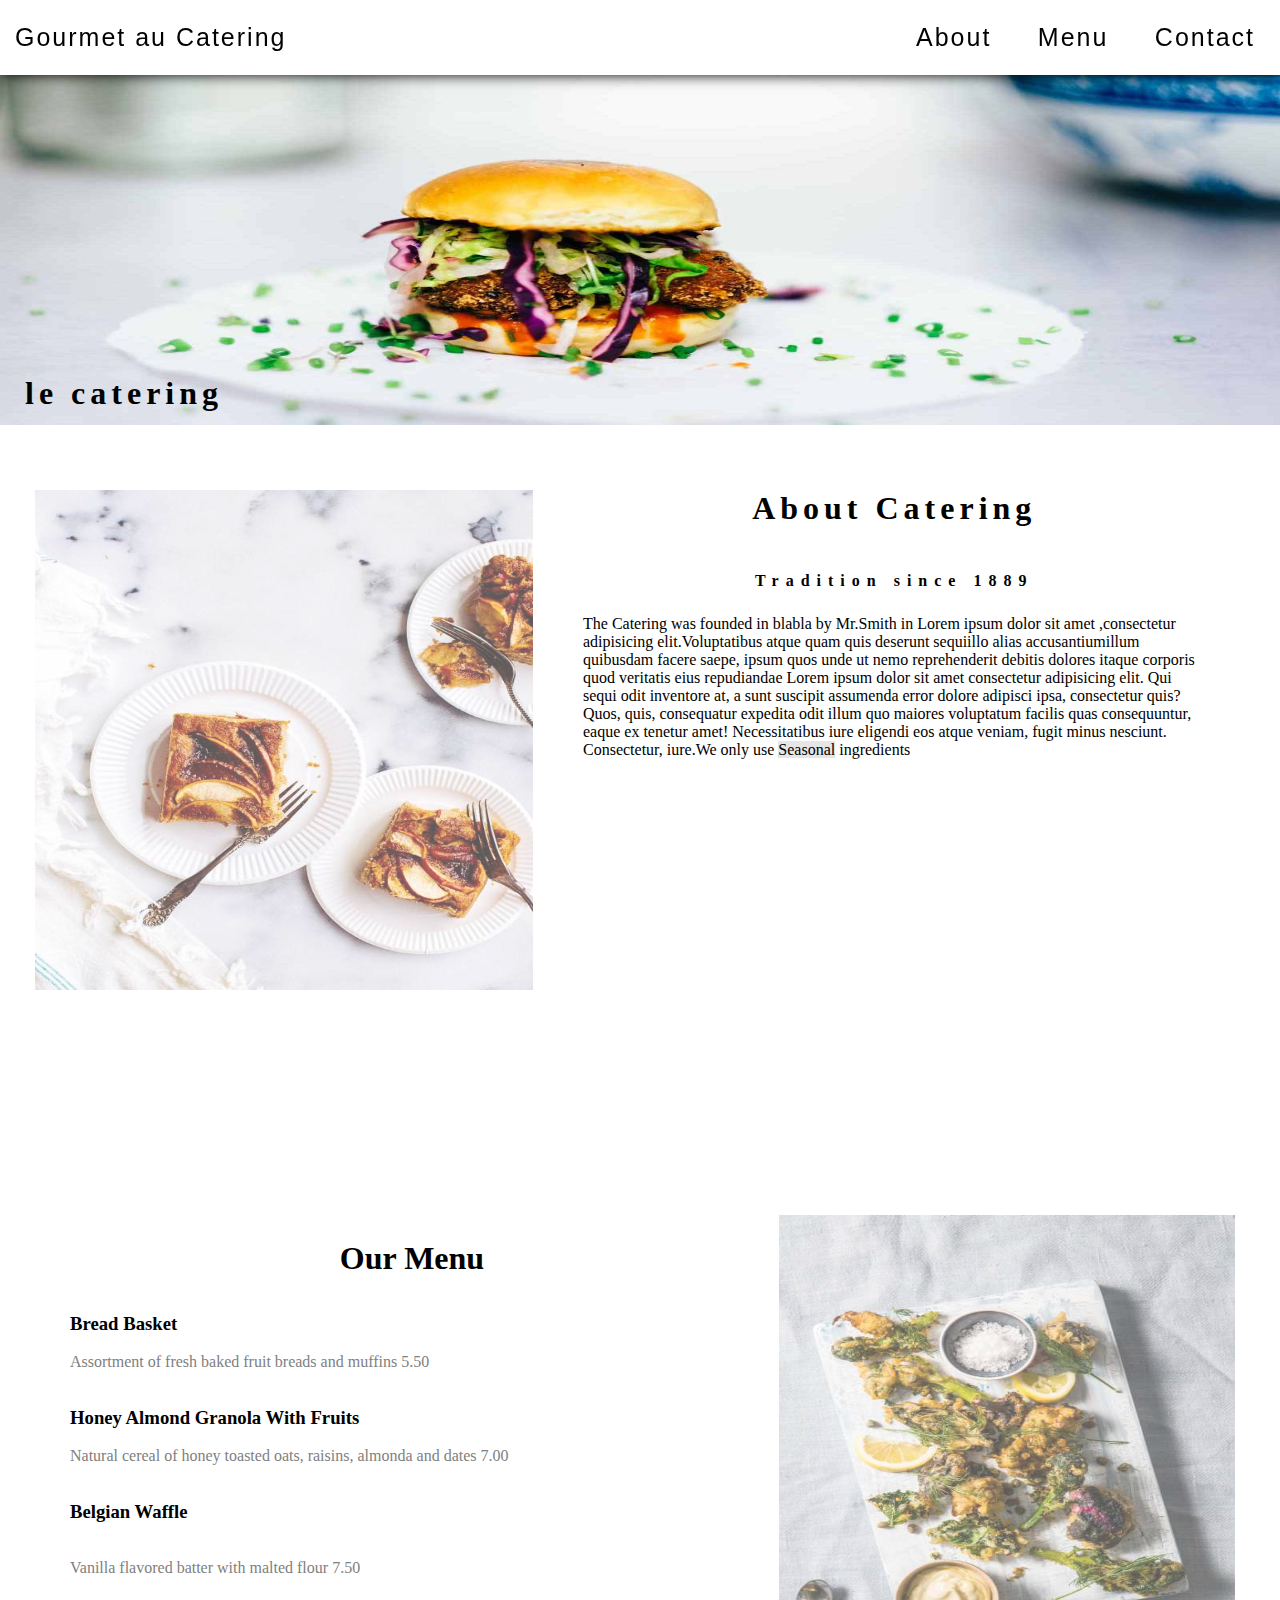
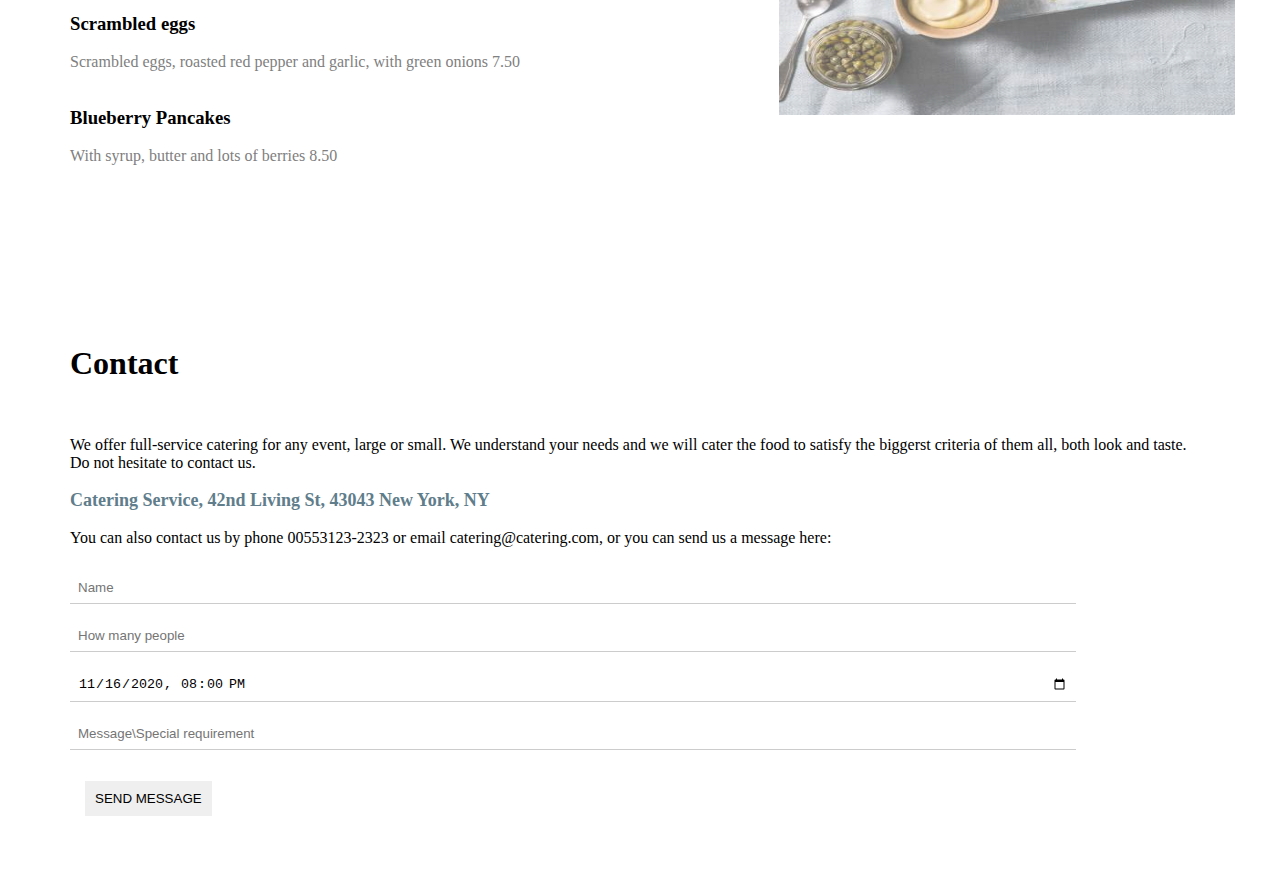
<file: index.html>
<!DOCTYPE html>
<html lang="en">
<head>
    <meta charset="UTF-8">
    <meta name="viewport" content="width=device-width, initial-scale=1.0">
    <title>Gourmet au Catering</title>
    <link rel="stylesheet" href="CSS/Main.css">
</head>
<body>
    <header>
        <div class="logo"><a href="#">Gourmet au Catering</a></div>
        <div class="nav-bar">
            <a href="#About">About</a>
            <a href="#Menu">Menu</a>
            <a href="#Contact">Contact</a>
        </div>
    </header>
    <div class="header-top">
        <div class="contaier">
            <img src="images/hamburger.jpg" width="100%" height="350px">
            <h1>
                le catering
            </h1>
        </div>
    </div>
    <div class="side-bar">
        <div class="photo">
            <img src="images/tablesetting2.jpg">
        </div>
        <div id="About">
            <center>
            <h1>About Catering</h1>
            <h6>Tradition since 1889</h6>
            </center>
            <p>The Catering was founded in blabla by Mr.Smith in Lorem ipsum dolor sit amet
                ,consectetur adipisicing elit.Voluptatibus atque quam quis deserunt
                sequiillo alias accusantiumillum quibusdam facere saepe, ipsum quos
                unde ut nemo reprehenderit debitis dolores itaque corporis quod
                veritatis eius repudiandae Lorem ipsum dolor sit amet consectetur
                adipisicing elit. Qui sequi odit inventore at, a sunt suscipit
                assumenda error dolore adipisci ipsa, consectetur quis? Quos,
                quis, consequatur expedita odit illum quo maiores voluptatum
                facilis quas consequuntur, eaque ex tenetur amet! Necessitatibus
                iure eligendi eos atque veniam, fugit minus nesciunt. Consectetur,
                iure.We only use <span>Seasonal</span> ingredients</p>
        </div>
    </div>
    <div id="Menu">
        <div class="menu">
            <center><h1>Our Menu</h1></center>
            <br><br>
            <h3>Bread Basket</h3>
            <br>
            <p>Assortment of fresh baked fruit breads and muffins 5.50</p>
            <br><br>
            <h3>Honey Almond Granola With Fruits</h3>
            <br>
            <p>Natural cereal of honey toasted oats, raisins, almonda and dates 7.00</p>
            <br><br>
            <h3>Belgian Waffle</h3>
            <br><br>
            <p>Vanilla flavored batter with malted flour 7.50</p>
            <br><br>
            <h3>Scrambled eggs</h3>
            <br>
            <p>Scrambled eggs, roasted red pepper and garlic, with green onions 7.50</p>
            <br><br>
            <h3>Blueberry Pancakes</h3>
            <br>
            <p>With syrup, butter and lots of berries 8.50</p>
        </div>
        <div class="photo">
            <img src="images/tablesetting.jpg" draggable="false">
        </div>
    </div>
    <div id="Contact">
        <h1>Contact</h1>
        <br><br><br>
        <p>We offer full-service catering for any event, large or small. We understand your needs and we will cater the food to satisfy the biggerst criteria of them all, 
            both look and taste. <br>
            Do not hesitate to contact us.</p>
            <br>
            <h4>Catering Service, 42nd Living St, 43043 New York, NY</h4>
            <br>
            <p>You can also contact us by phone 00553123-2323 or email catering@catering.com, or you can send us a message here:
            </p>
            <div class="input-Group">
                <form >
                    <input type="text" placeholder="Name"> 
                    <input type="number" name="" id="" placeholder="How many people">
                    <input type="datetime-local" name="" id="" value="2020-11-16T20:00">
                    <input type="text" name="" id="" placeholder="Message\Special requirement">
                    <br>
                    <button type="submit">SEND MESSAGE</button>
                </form>
            </div> 
    </div>
</body>
</html>
</file>
<file: CSS/Main.css>
*{
    margin: 0;
    padding: 0;
}
header{
    position: sticky;
    top: 0px;
    width: 100%;
    height: 75px;
    display: flex;
    align-items: center;
    justify-content: space-between;
    letter-spacing: 2px;
    font-family: Arial, Helvetica, sans-serif;
    box-shadow: 0 0 13px ;
    z-index:1;
    background-color: #ffffff;
}
a{
    font-size: 25px;
    text-decoration: none;
    color: #000;
    background: none;
    padding: 15px;
    margin-right: 10px;
    transition: 2s;
}
.nav-bar a:hover{
    box-shadow: 0 0 25px silver;
    color: #07689f;
}
.contaier{
    display: flex;
    position: relative;
}
.contaier h1{
    position: absolute;
    top: 300px;
    left:25px;
    letter-spacing: 5px;
}
.side-bar{
    display: flex;
    margin-top: 65px;
    margin-left: 35px;
}
.photo{
    width: 50%;
    height: 500px;
}
.photo img{
    width: 100%;
    height: 100%;
}
#About{
    margin-left: 50px;
    width: 50%;
}
#About h1{
    letter-spacing: 5px;
}
#About h6{
    letter-spacing: 7px;
    margin-top: 45px;
    font-size: medium;
}
#About p{
    margin-top: 25px;
}
#About p span{
    background-color: #e6e6e6;
}
#Menu{
    display: flex;
    margin-top: 180px;
    padding: 45px;
}
.menu{
    width: 60%;
    margin: 25px;
}
.menu p{
    color: gray;
}
.photo{
    width: 40%;
}
.photo img{
    opacity: 65%;
}
#Contact{
    margin-top: 65px;
    margin-left: 25px;
    padding: 45px;
}
#Contact h4{
    font-size: 18px;
    color: #607d8b;
}
.input-Group{
    margin-top: 25px;
}
input{
    margin-bottom: 16px;
    padding: 8px;
    width: 85%;
    border: none ;
    border-bottom: 1px solid #ccc;
}
button{
    margin: 15px;
    padding: 10px;
    border: none;
}
button:hover{
    background-color: rgb(206, 206, 206);
    cursor: pointer;
}
</file>
